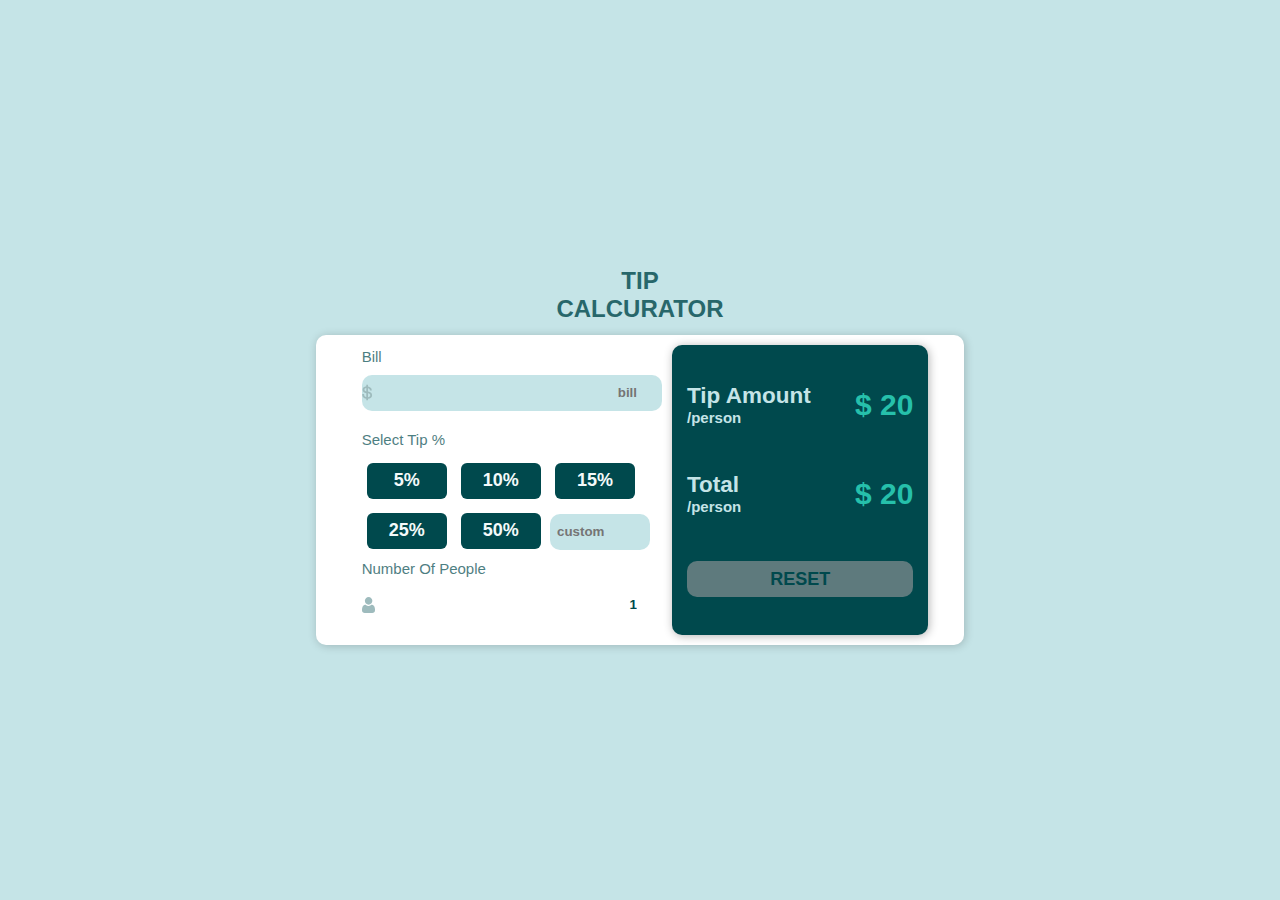
<file: index.html>
<!DOCTYPE html>
<html>

<head>
    <meta charset="UTF-8">
    <meta name="viewport" content="width=device-width, initial-scale=1">
    <link rel="stylesheet" href="style.css">
    <title> Tcurator</title>
</head>

<body>
<header>
    <h1>Tip<br>Calcurator</h1>
</header>
<main>
    <section class="container">
        <div class="form">
            <form onsubmit="submit()">
                <label for="bill">bill</label>
                <input type="number" id="bill" placeholder="bill" required/>
                <div class="tip-content">
                    <p>Select Tip %</p>
                    <input type="button" value="5%" id="five">
                    <input type="button" value="10%" id="ten">
                    <input type="button" value="15%" id="f-teen">
                    <input type="button" value="25%" id="t-five">
                    <input type="button" value="50%" id="f-ty">
                    <input type="number" id="custom" placeholder="custom"/>
                </div>
                <label for="number-of-people">number of people</label>
                <input type="number" placeholder="number of people" id="number-of-people" value="1"/>
            </form>
        </div>
        <div class="display">
            <div class="tipamount">
                <h2>
                    tip amount
                    <p>/person</p>
                </h2>
                <h1>$ <i id="tip-amount">20</i></h1>
            </div>
            <div class="tipamount">
                <h2>
                    total
                    <p>/person</p>
                </h2>
                <h1>$ <i id="total-amount">20</i></h1>
            </div>
            <button id="submit">RESET</button>
        </div>
    </section>
</main>
<script src="index.js"></script>
</body>

</html>
</file>
<file: style.css>
*{
  box-sizing: border-box;
  margin: 0;
  padding: 0;
  border: none;
}
.active{
    background: red;
}
body{
  font-size: 15px;
  margin: 0 auto;
  background:hsl(185, 41%, 84%);
  display: flex;
  flex-direction: column;
  justify-content: center;
  align-items: center;
  min-height: 100vh;
  font-family: Arial, Helvetica, sans-serif;
}
header{
  display: flex;
  justify-content: center;
  align-items: center;
  height: 80px;
  width: 80%;
  max-width: 1440px;
  margin: 0 auto;
  text-align: center;
  font-size: 12px;
  text-transform: uppercase;
  color: hsl(183, 100%, 15%);
  opacity: .8;
}
section{
  width: 80%;
  max-width: 1300px;
  margin: 0 auto;
}
.container{
  display:flex ;
  justify-content: center;
  height: 310px;
  align-items: center;
  background: #fff;
  padding: 10px 4px;
  border-radius: 10px;
  box-shadow: 1px 1px 10px rgba(0,0,0,0.2);
  
  
}
.display{
  background: hsl(183, 100%, 15%);
  padding: 1em;
  width: 40%;
  height: 100%;
  display: flex;
  flex-direction: column;
  justify-content: space-around;
  border-radius: 10px;
  box-shadow: 1px 1px 10px rgba(0,0,0,0.3);
}
.display p{
  font-size: 15px;
  text-transform: lowercase;
}
.display h2{
  text-transform: capitalize;
  color:hsl(185, 41%, 84%)
}
.display h1, .display i{
  color: hsl(172, 67%, 45%);
  font-weight: 900;
  font-style: normal;
}
.tipamount{
  display: flex;
  justify-content: space-between;
  align-items: center;
}
.display button{
  height: 36px;
  border-radius: 10px;
  font-weight: 700;
  text-transform: uppercase;
  font-size: 18px;
  background: hsl(186, 14%, 43%);
  color: hsl(183, 100%, 15%);
}

.form{
  width: 50%;
  height: 100%;
  padding: 10px;
  display: flex;
  align-items: center;
  justify-content: center;
}
form input[type=number]{
  background: hsl(185, 41%, 84%);
  width: 100%;
  height: 36px;
  border-radius: 10px;
  padding: 0px 10px;
  font-weight: 700;
  color:hsl(183, 100%, 15%);
  margin: 10px 0px;
}
form input[type=text]:focus{
  font-size: 16px;
}

#bill{
  background: url('images/icon-dollar.svg') hsl(185, 41%, 84%)    no-repeat;
  background-position: left center;
  text-align: right;
}
#number-of-people{
  background: url('images/icon-person.svg') no-repeat;
  background-position: left center;
  text-align: right;
}
form input[type=button]{
  background:hsl(183, 100%, 15%);
  width:80px;
  height: 36px;
  border-radius: 6px;
  margin: 5px 5px;
  color: hsl(189, 41%, 97%);
  font-weight: 700;
  font-size: 18px;
  transition: .4s ease-in-out;
}
form input[type=button]:hover{
  background:hsl(172, 67%, 45%);
  color: hsl(183, 100%, 15%);
}

form label{
  text-transform: capitalize;
  color:hsl(183, 100%, 15%);
  opacity: .7;
}
.tip-content input[type=number]{
  width: 100px;
  padding: 0px 7px;
}
.tip-content p{
  color: hsl(183, 100%, 15%);
  opacity: .7;
  margin: 10px 0px;
}
@media (max-width:800px){
  section{
  width: 100%;
  }
  .container{
    flex-direction: column;
    height: auto;
  }
  .form{
    width: 95%;
    max-width: 400px;
  }
  form input[type=button] , .tip-content input[type=number]{
    width: 40%;
  }
  .tip-content input[type=number]{
    width: 40%;
    margin: 5px;
  }
  .display{
    width: 95%;
    max-width: 400px;
    height: 300px;
  }
}
</file>
